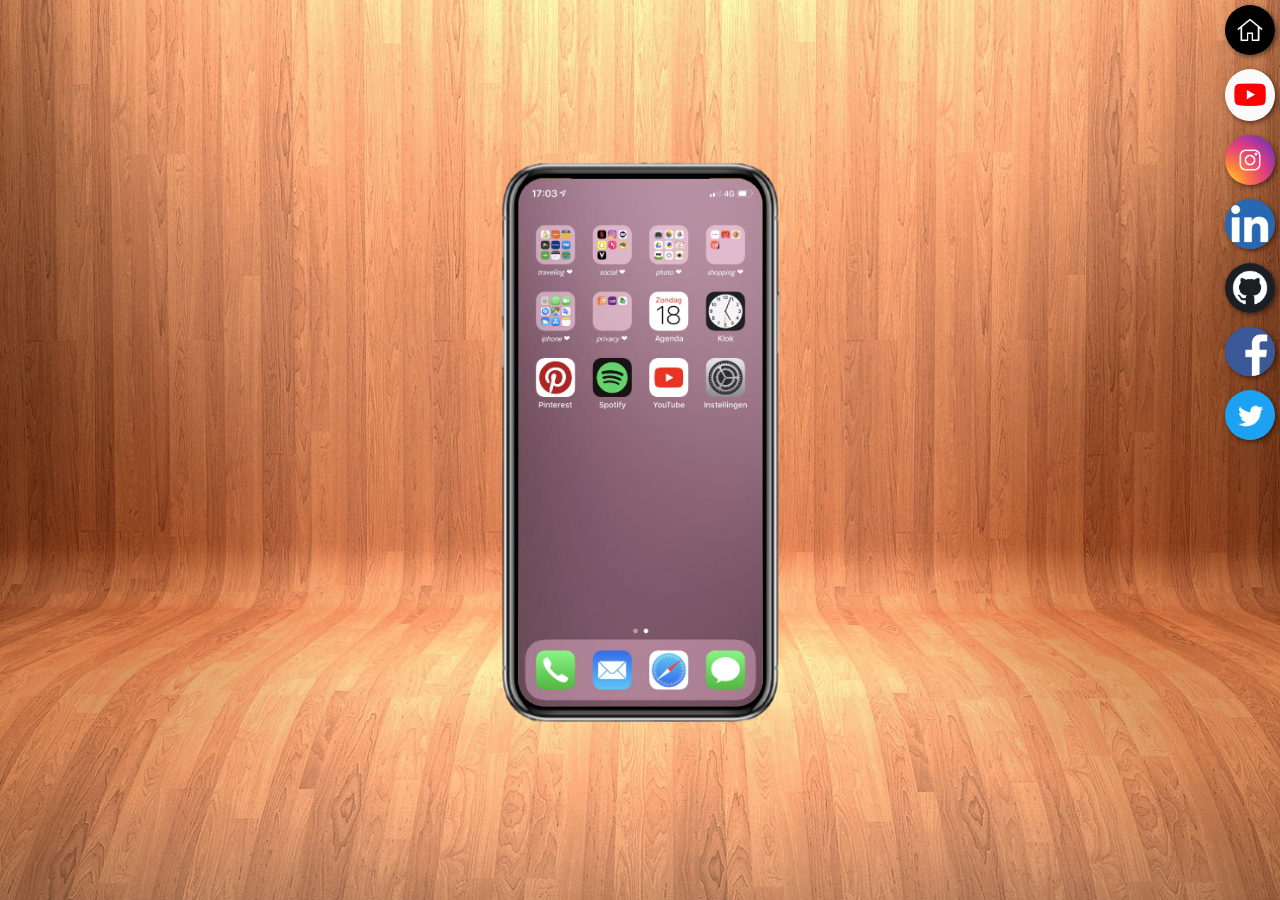
<file: index.html>
<!DOCTYPE html>
<html lang="pt-br">
<head>
    <meta charset="UTF-8">
    <meta http-equiv="X-UA-Compatible" content="IE=edge">
    <meta name="viewport" content="width=device-width, initial-scale=1.0">
    <link rel="shortcut icon" href="._favicon.ico" type="image/x-icon">
    <link rel="stylesheet" href="css/index.css">
    <title>Projeto Redes Sociais</title>
</head>
<body>
    <main>
        <section id="telefone">
            <iframe src="home.html" frameborder="0" name="tela" id="tela">
                <p>seu navegador não é compativel com esse recurso</p>
            </iframe>
        </section>
        <section id="redes-sociais">
            <a href="home.html" target="tela"><img src="img/home-buttom.jpg" alt="botão home"></a> <br>
            <a href="manutencao.html" target="tela"><img src="img/logo-youtube.jpg" alt="botão do youtube"></a> <br>
            <a href="manutencao.html" target="tela"><img src="img/logo-instagram.jpg" alt="botão do instagram"></a> <br>
            <a href="manutencao.html" target="tela"><img src="img/logo-linkedin.jpg" alt="botão do linkedin"></a> <br>
            <a href="manutencao.html" target="tela"><img src="img/logo-github.jpg" alt="botão do github"></a> <br>
            <a href="manutencao.html" target="tela"><img src="img/logo-facebook.jpg" alt="botão do facebook"></a> <br>
            <a href="manutencao.html" target="tela"><img src="img/logo-twitter.jpg" alt="botão do twitter"></a> <br>
        </section>

    </main>
</body>
</html>
</file>
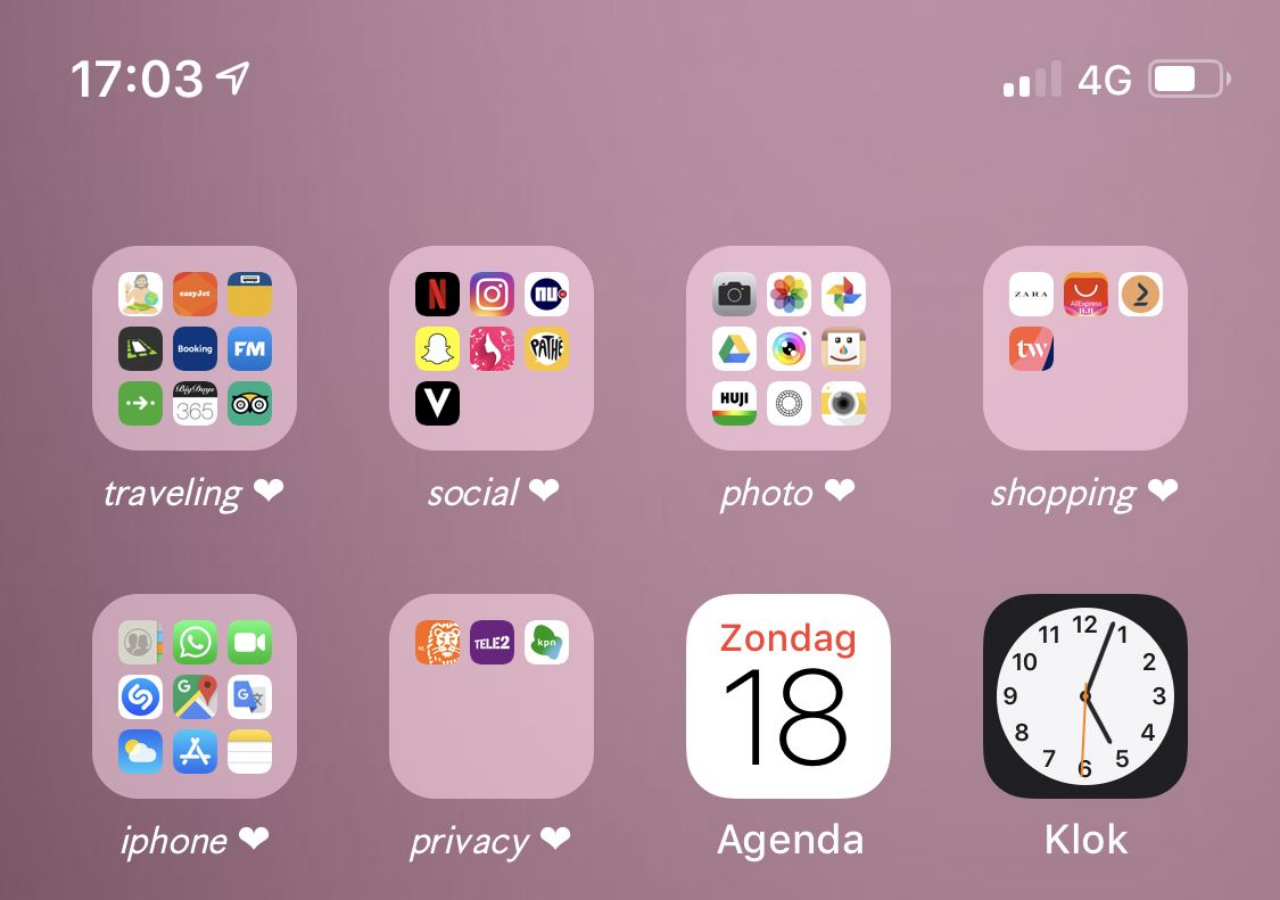
<file: home.html>
<!DOCTYPE html>
<html lang="pt-br">
<head>
    <meta charset="UTF-8">
    <meta http-equiv="X-UA-Compatible" content="IE=edge">
    <meta name="viewport" content="width=device-width, initial-scale=1.0">
    <title>Home</title>
    <style>
        * {
            margin: 0px;
            padding: 0px;
        }

        body {
            width: 100vw;
            height: 100vh;
            background: black url(img/Homescreen.jpg) no-repeat;
            background-position: top center;
            background-size: cover;
        }
    </style>
</head>
<body>
    
</body>
</html>
</file>
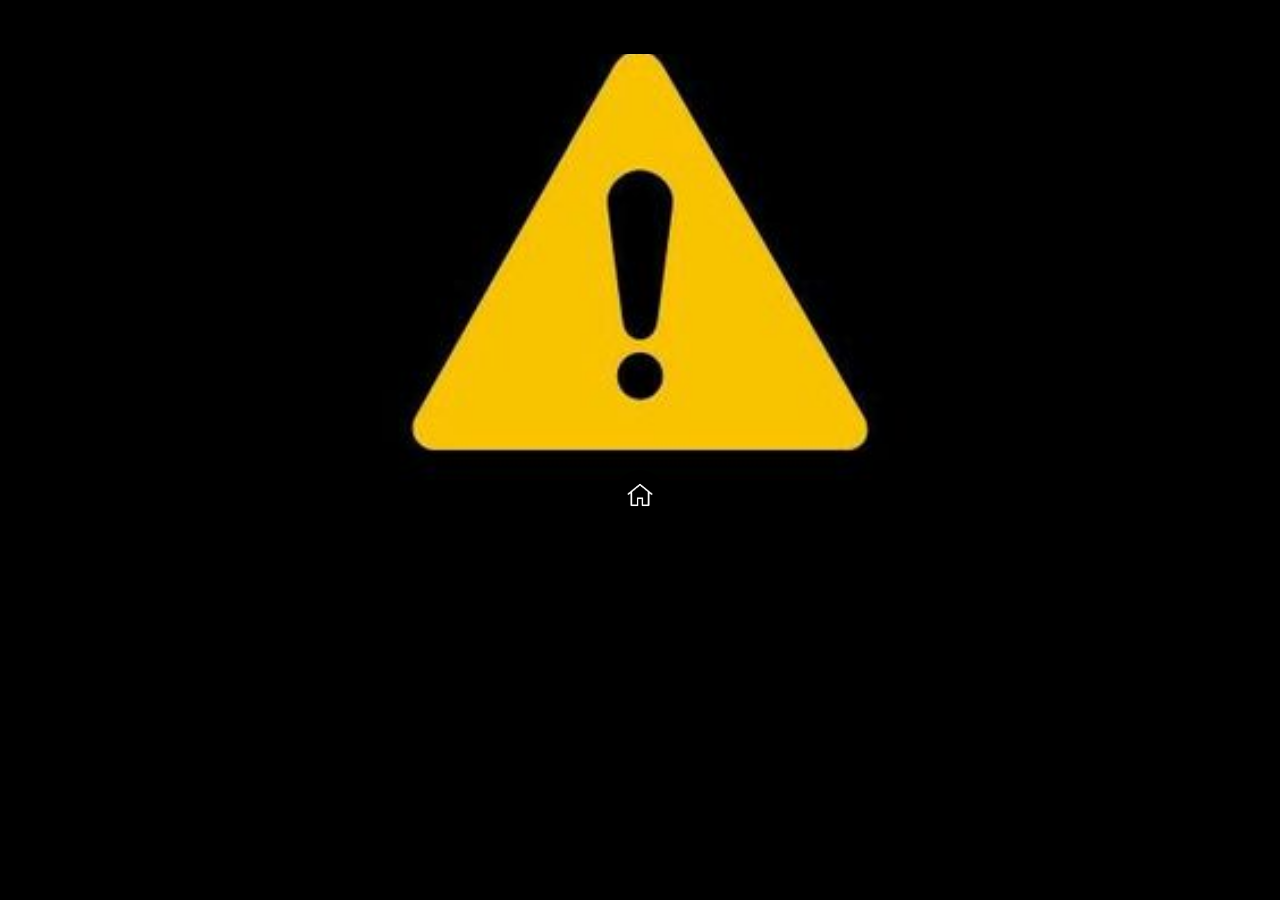
<file: manutencao.html>
<!DOCTYPE html>
<html lang="pt-br">
<head>
    <meta charset="UTF-8">
    <meta http-equiv="X-UA-Compatible" content="IE=edge">
    <meta name="viewport" content="width=device-width, initial-scale=1.0">
    <title>manutenção</title>
    <style>
        * {
            margin: 0px;
            padding: 0px;
            font-family: Arial, Helvetica, sans-serif;
        }

        ::-webkit-scrollbar {
            width: 0px;
            height: 0px;
        }
        
        html, body {
            width: 100vw;
            height: 100vh;
            text-align: center;
        }

        body {
            background-image: url(img/alerta.jpg);
            background-position: center;
            background-repeat: no-repeat;
            background-size: cover;
        }

        img {
            width: 250px;
        }

        p {
            background-color: white;
            padding: 20px 0px 20px 0px;
        }

        a {
            display: block;
            width: 100%;
            background-color: black;
            text-align: bottom;
        }
        
        a img {
            width: 50px;
            border-radius: 50%;
            position: relative;
            top: 470px;
            box-sizing: border-box;
        }

        a img:hover {
            border: 1px solid white;
        }
        
        a img:active {
            box-shadow: 1px 1px 10px white;
        }
    </style>
</head>
<body>
    <a href="home.html"><img src="img/home-buttom.jpg" alt="botão home"></a>
</body>
</html>
</file>
<file: css/index.css>
@charset "UTF-8";

* {
    margin: 0;
    padding: 0;
    font-family: Arial, Helvetica, sans-serif;
    
}

html, body {
    height: 100vh;
    width: 100vw;
    background-color: black;
}

main {
    height: 100vh;
    background: url(../img/fundo-madeira.jpg) center no-repeat;
    background-size: cover;
    position: relative;
}

section#telefone {
    position: absolute;
    top: 50%;
    left: 50%;
    transform: translate(-50%, -50%);

    height: 579px;
    width: 279px;
    background-image: url(../img/frame-iphone.png);
    background-repeat: no-repeat;
    z-index: 1;

}

iframe#tela {
    position: relative;
    top: 18px;
    left: 18px;
    width: 244px;
    height: 528px;
    border-radius: 26px;

}

section#redes-sociais {
    text-align: right;
}

section#redes-sociais img {
    width: 50px;
    margin: 5px;
    box-shadow: 2px 2px 5px rgba(0, 0, 0, 0.5);
    border-radius: 50%;
    box-sizing: border-box;
}

section#redes-sociais img:hover {
    transform: translate(-3px, -3px);
    box-shadow: 5px 5px 10px rgba(0, 0, 0, 0.5);
    transition: transform .3s;
}
</file>
